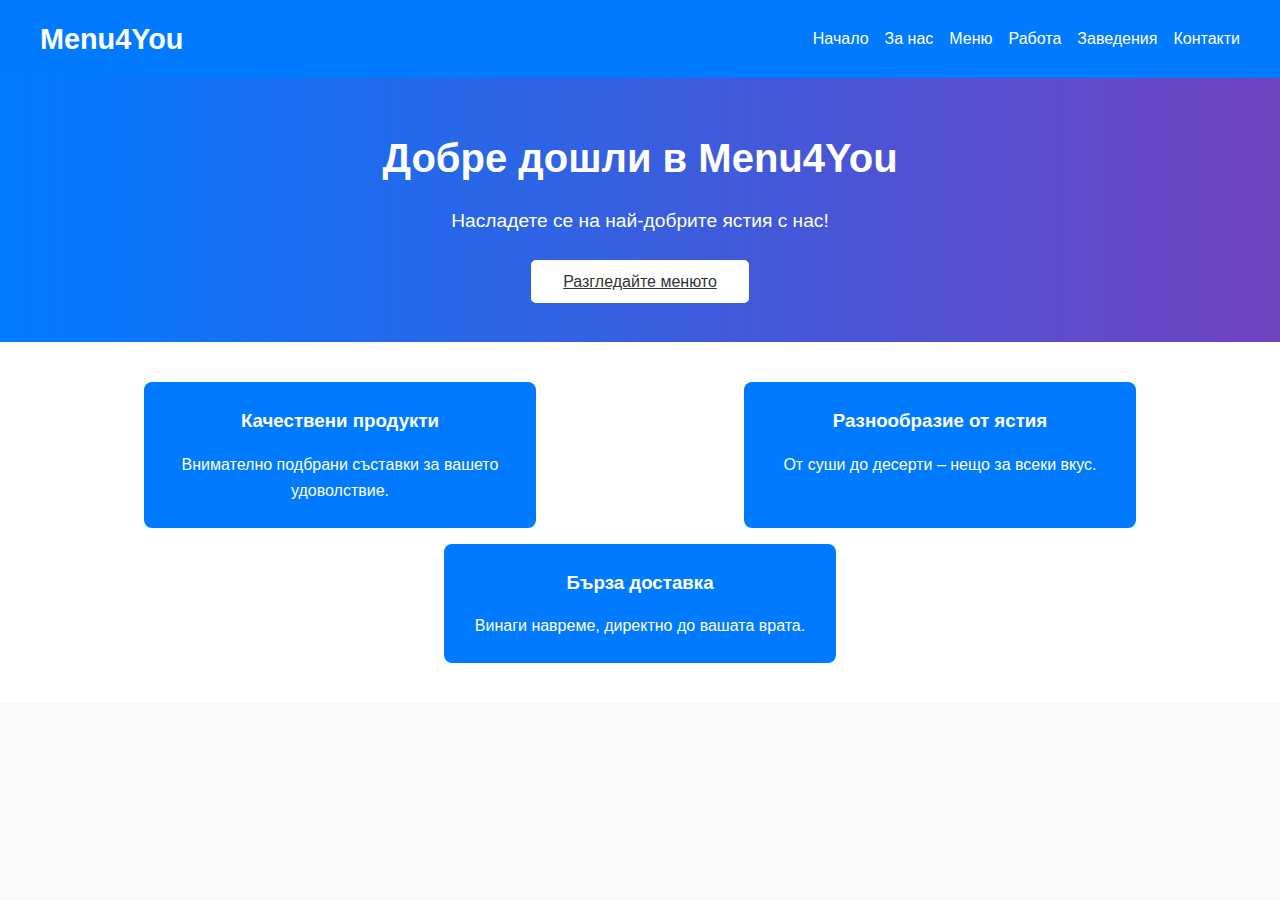
<file: Menu4You/index.html>
<!DOCTYPE html>
<html lang="en">
<head>
    <meta charset="UTF-8">
    <meta name="viewport" content="width=device-width, initial-scale=1.0">
    <title>Menu4you</title>
    <link rel="stylesheet" href="style/index.css">
</head>
<body>
    <header class="site-header">
        <div class="container">
            <div class="logo">
                <h1>Menu<span>4You</span></h1>
            </div>
            <nav class="main-nav">
                <ul>
                    <li><a href="index.html">Начало</a></li>
                    <li><a href="about_us.html">За нас</a></li>
                    <li><a href="menu.html">Меню</a></li>
                    <li><a href="work.html">Работа</a></li>
                    <li><a href="places.html">Заведения</a></li>
                    <li><a href="contacts.html">Контакти</a></li>
                </ul>
            </nav>
        </div>
    </header>
    <main class="hero-section">
    <div class="container">
        <h2>Добре дошли в Menu4You</h2>
        <p>Насладете се на най-добрите ястия с нас!</p>
        <a href="menu.html" class="cta-button">Разгледайте менюто</a>
    </div>
</main>
        </div>
    </main>
    <section class="features-section">
        <div class="container">
            <div class="feature-card">
                <h3>Качествени продукти</h3>
                <p>Внимателно подбрани съставки за вашето удоволствие.</p>
            </div>
            <div class="feature-card">
                <h3>Разнообразие от ястия</h3>
                <p>От суши до десерти – нещо за всеки вкус.</p>
            </div>
            <div class="feature-card">
                <h3>Бърза доставка</h3>
                <p>Винаги навреме, директно до вашата врата.</p>
</body>
</html>
</file>
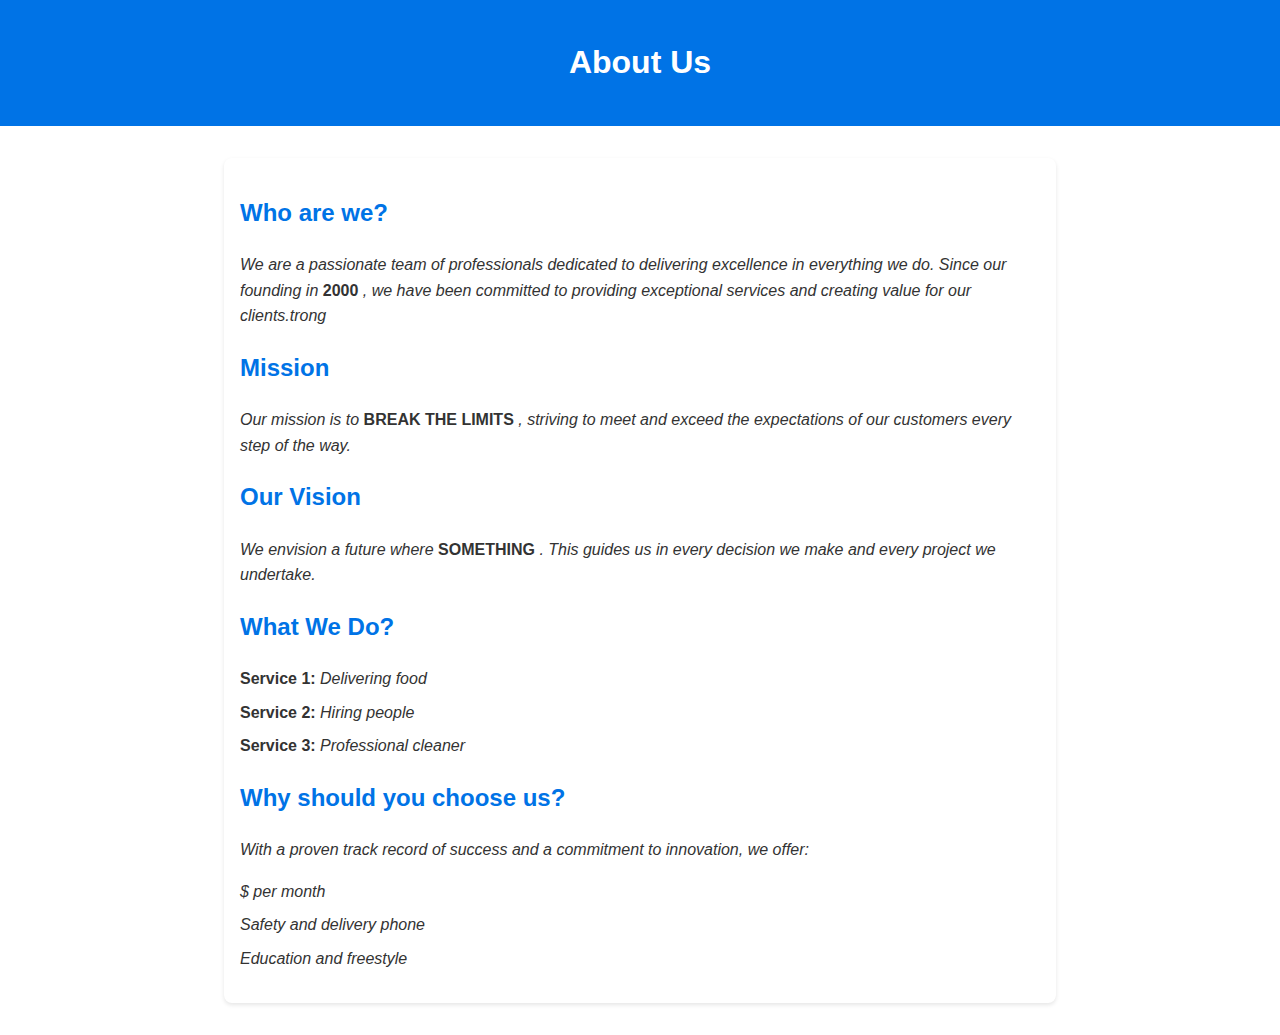
<file: Menu4You/about_us.html>
<!DOCTYPE html>
<html lang="en">
<head>
    <meta charset="UTF-8">
    <meta name="viewport" content="width=device-width, initial-scale=1.0">
    <title>ABOUT Us</title>
    <link rel="stylesheet" href="style/about_us.css">
</head>
<body>
    <header>
        <h1>About Us</h1>
    </header>
    <div class="container">
        <h2><strong>Who are we?</strong></h2>
        <p><i>We are a passionate team of professionals dedicated to delivering excellence in everything we do. Since our founding in</i> <strong>2000</strong> <i>, we have been committed to providing exceptional services and creating value for our clients.trong</i></p>

        <h2><strong>Mission</strong></h2>
        <p><i>Our mission is to </i><strong>BREAK THE LIMITS</strong> <i>, striving to meet and exceed the expectations of our customers every step of the way.</i> </p>

        <h2><strong>Our Vision</strong></h2>
        <p><i>We envision a future where </i> <strong>SOMETHING</strong> <i>. This guides us in every decision we make and every project we undertake.</i></p>

        <h2><strong>What We Do?</strong></h2>
        <ul>
            <li><strong>Service 1:</strong><i> Delivering food</i></li>
            <li><strong>Service 2:</strong><i> Hiring people</i></li>
            <li><strong>Service 3:</strong><i> Professional cleaner</i></li>
        </ul>

        <h2><strong>Why should you choose us?</strong></h2>
        <p><i>With a proven track record of success and a commitment to innovation, we offer:</i></p>
        <ul>
            <li><i>$ per month</i></li>
            <li><i>Safety and delivery phone</i></li>
            <li><i>Education and freestyle</i></li>
        </ul>
    </div>
</body>
</html>
</file>
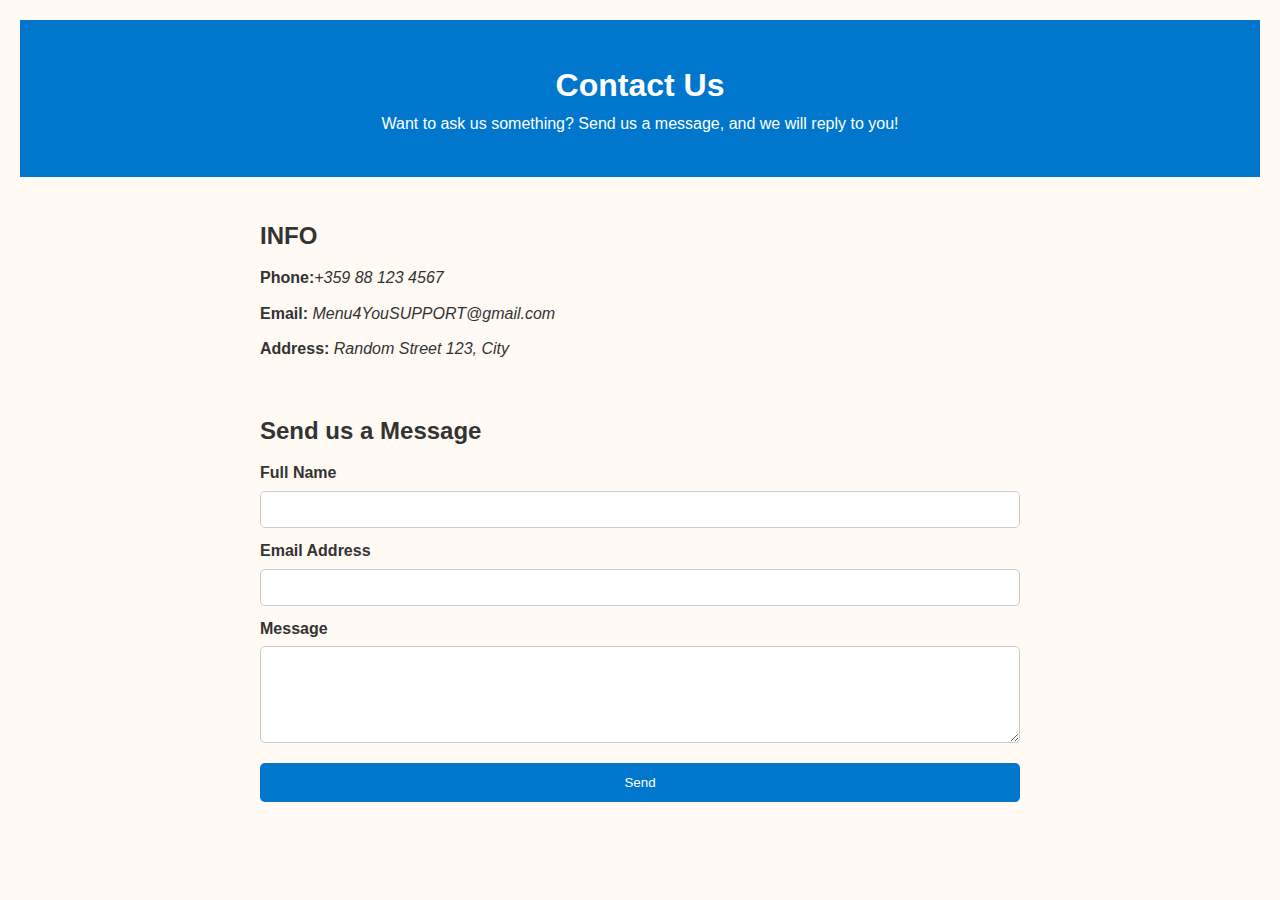
<file: Menu4You/contacts.html>
<!DOCTYPE html>
<html lang="en">
<head>
    <meta charset="UTF-8">
    <meta name="viewport" content="width=device-width, initial-scale=1.0">
    <title>Contact Us</title>
    <link rel="stylesheet" href="style/contacts.css">
</head>
<body>
    <header>
        <h1>Contact Us</h1>
        <p>Want to ask us something? Send us a message, and we will reply to you!</p>
    </header>

    <main>
        <section class="contact-info">
            <h2>INFO</h2>
            <ul>
                <li><strong>Phone:</strong><i>+359 88 123 4567</i></li>
                <li><strong>Email:</strong><i>  Menu4YouSUPPORT@gmail.com</i></li>
                <li><strong>Address:</strong><i> Random Street 123, City</i></li>
            </ul>
        </section>

        <section class="contact-form">
            <h2>Send us a Message</h2>
            <form action="#" method="post">
                <label for="name">Full Name</label>
                <input type="text" id="name" name="name" required>

                <label for="email">Email Address</label>
                <input type="email" id="email" name="email" required>

                <label for="message">Message</label>
                <textarea id="message" name="message" rows="5" required></textarea>

                <button type="submit">Send</button>
            </form>
        </section>
    </main>
</body>
</html>
</file>
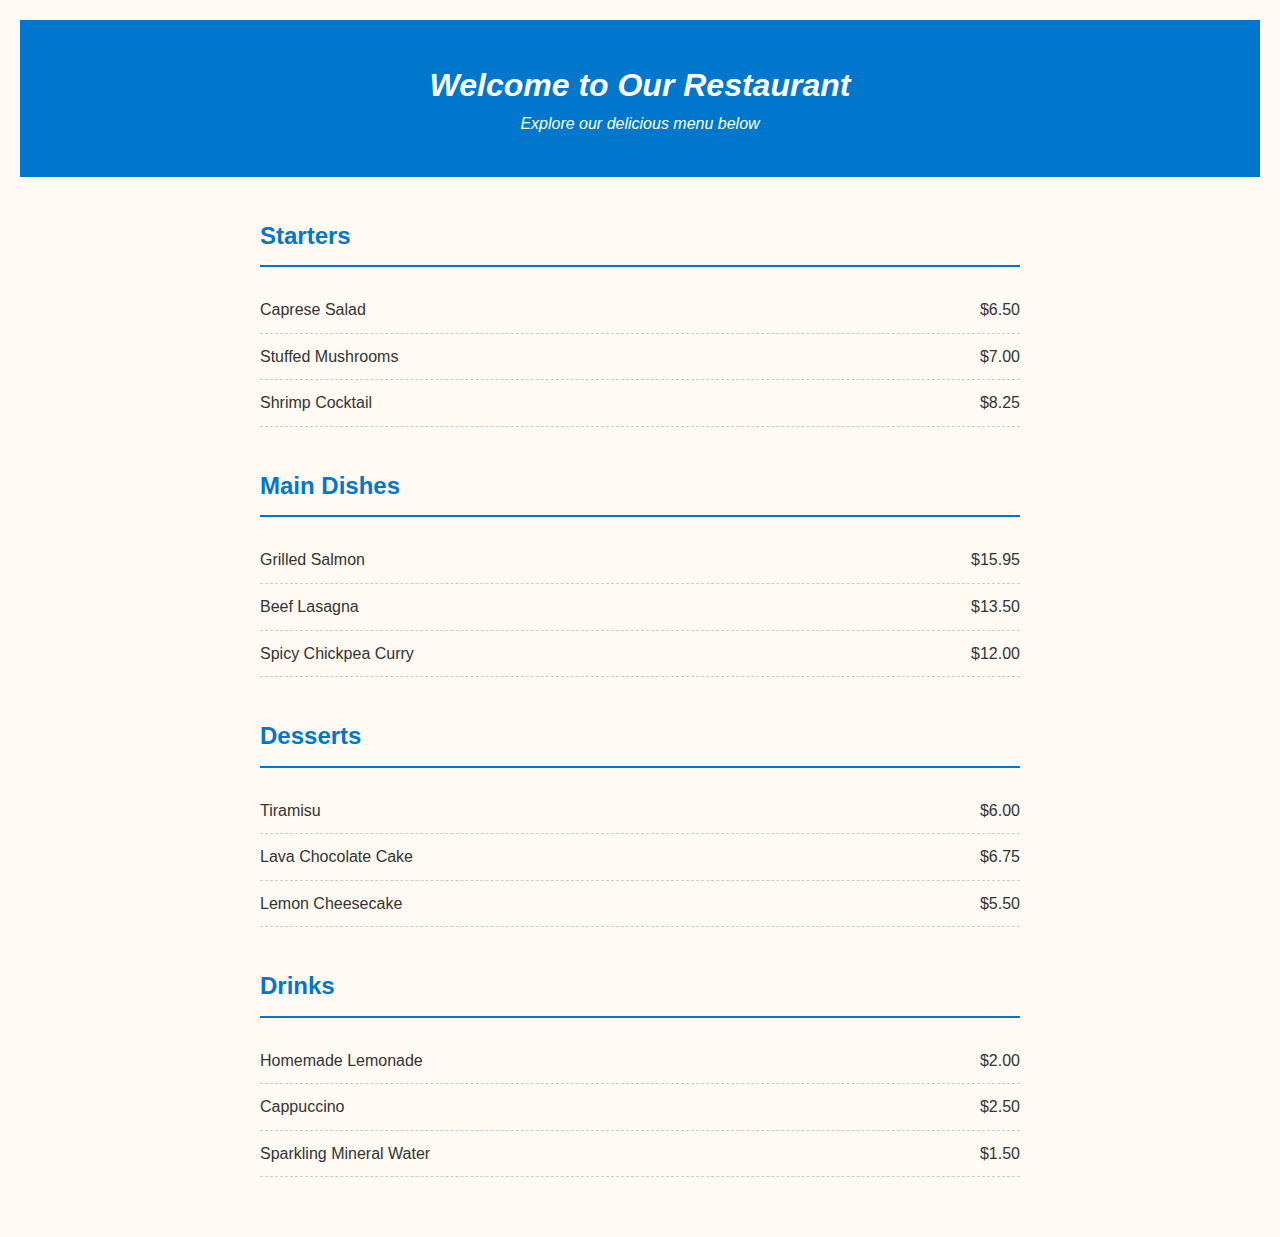
<file: Menu4You/menu.html>
<!DOCTYPE html>
<html lang="en">
<head>
    <meta charset="UTF-8">
    <meta name="viewport" content="width=device-width, initial-scale=1.0">
    <title>Our Menu</title>
    <link rel="stylesheet" href="style/menu.css">
</head>
<body>
    <header>
        <h1><i>Welcome to Our Restaurant</i></h1>
        <p><i>Explore our delicious menu below</i></p>
    </header>

    <main>
        <section class="menu-section">
            <h2>Starters</h2>
            <ul class="menu-list">
                <li>
                    <span>Caprese Salad</span>
                    <span>$6.50</span>
                </li>
                <li>
                    <span>Stuffed Mushrooms</span>
                    <span>$7.00</span>
                </li>
                <li>
                    <span>Shrimp Cocktail</span>
                    <span>$8.25</span>
                </li>
            </ul>
        </section>

        <section class="menu-section">
            <h2>Main Dishes</h2>
            <ul class="menu-list">
                <li>
                    <span>Grilled Salmon</span>
                    <span>$15.95</span>
                </li>
                <li>
                    <span>Beef Lasagna</span>
                    <span>$13.50</span>
                </li>
                <li>
                    <span>Spicy Chickpea Curry</span>
                    <span>$12.00</span>
                </li>
            </ul>
        </section>

        <section class="menu-section">
            <h2>Desserts</h2>
            <ul class="menu-list">
                <li>
                    <span>Tiramisu</span>
                    <span>$6.00</span>
                </li>
                <li>
                    <span>Lava Chocolate Cake</span>
                    <span>$6.75</span>
                </li>
                <li>
                    <span>Lemon Cheesecake</span>
                    <span>$5.50</span>
                </li>
            </ul>
        </section>

        <section class="menu-section">
            <h2>Drinks</h2>
            <ul class="menu-list">
                <li>
                    <span>Homemade Lemonade</span>
                    <span>$2.00</span>
                </li>
                <li>
                    <span>Cappuccino</span>
                    <span>$2.50</span>
                </li>
                <li>
                    <span>Sparkling Mineral Water</span>
                    <span>$1.50</span>
                </li>
            </ul>
        </section>
    </main>
</body>
</html>
</file>
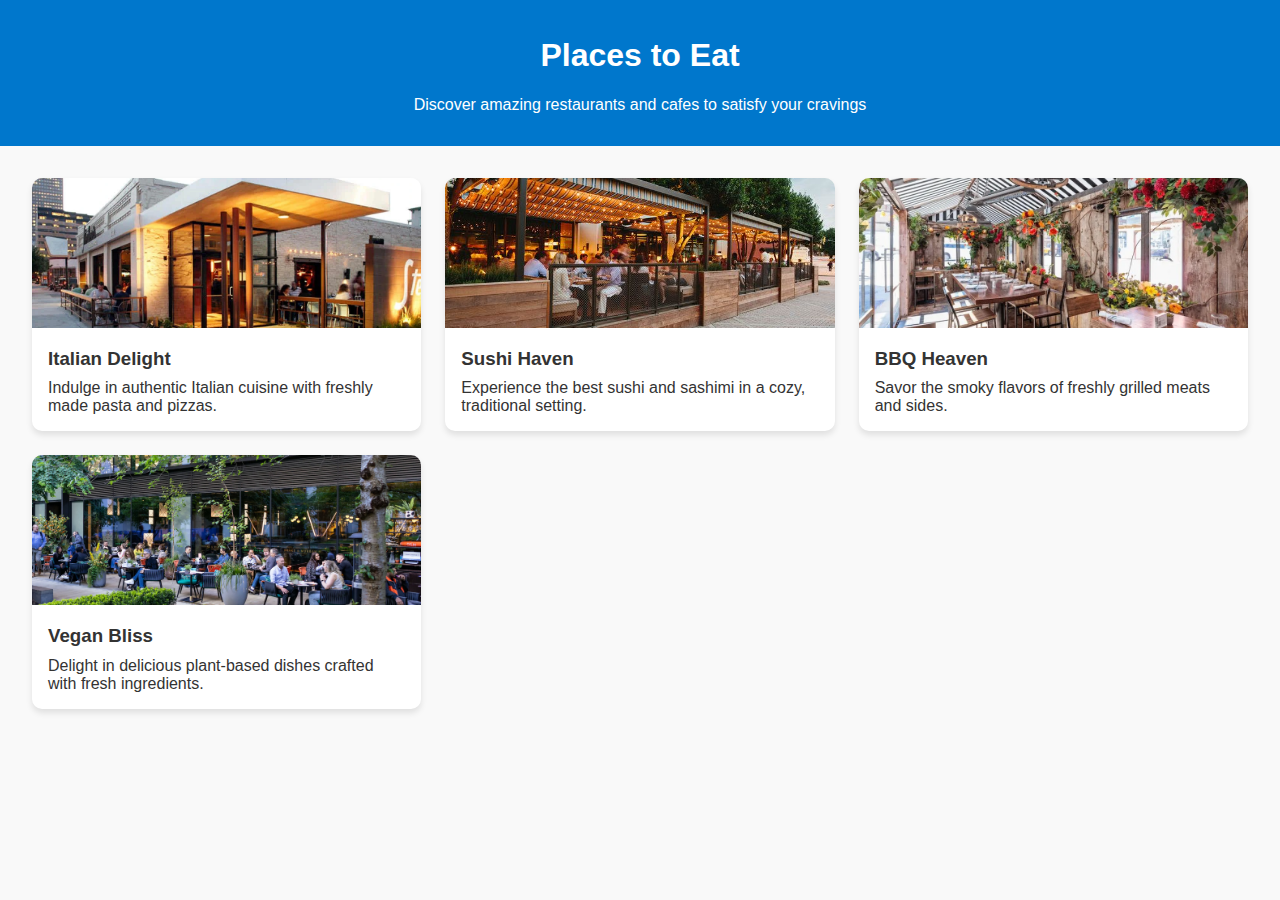
<file: Menu4You/places.html>
<!DOCTYPE html>
<html lang="en">
<head>
    <meta charset="UTF-8">
    <meta name="viewport" content="width=device-width, initial-scale=1.0">
    <title>Places to Eat</title>
    <link rel="stylesheet" href="style/places.css">
</head>
<body>
    <header>
        <h1><strong>Places to Eat</strong></h1>
        <p>Discover amazing restaurants and cafes to satisfy your cravings</p>
    </header>

    <div class="container">
        <div class="card">
            <img src="images/restaurant.webp" alt="Restaurant 1">
            <div class="card-content">
                <h3>Italian Delight</h3>
                <p>Indulge in authentic Italian cuisine with freshly made pasta and pizzas.</p>
            </div>
        </div>

        <div class="card">
            <img src="images/restaurant_2.jpg" alt="Restaurant 2">
            <div class="card-content">
                <h3>Sushi Haven</h3>
                <p>Experience the best sushi and sashimi in a cozy, traditional setting.</p>
            </div>
        </div>

        <div class="card">
            <img src="images/restaurant_3.webp" alt="Restaurant 3">
            <div class="card-content">
                <h3>BBQ Heaven</h3>
                <p>Savor the smoky flavors of freshly grilled meats and sides.</p>
            </div>
        </div>

        <div class="card">
            <img src="images/restaurant_4.webp" alt="Restaurant 4">
            <div class="card-content">
                <h3>Vegan Bliss</h3>
                <p>Delight in delicious plant-based dishes crafted with fresh ingredients.</p>
            </div>
        </div>
    </div>
</body>
</html>
</file>
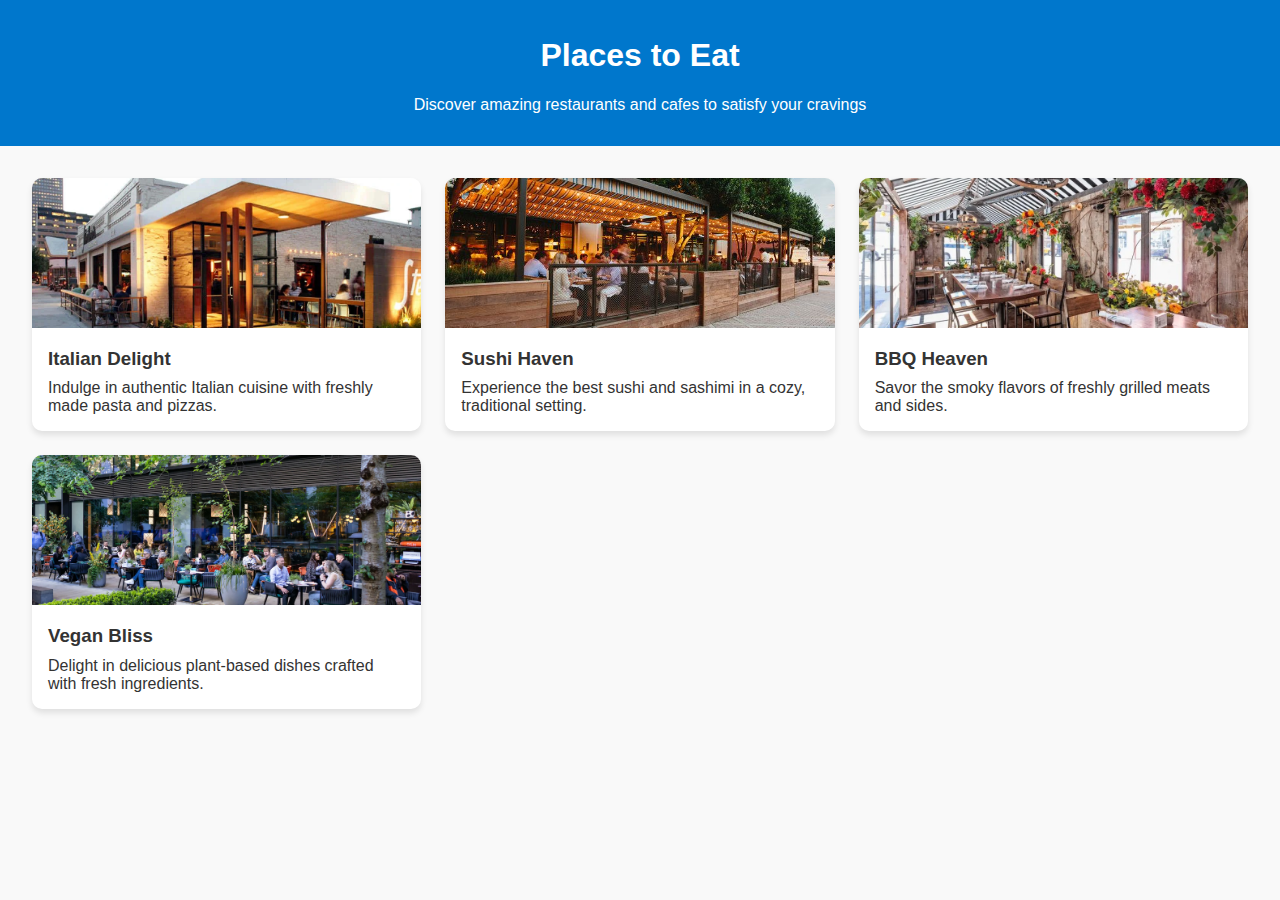
<file: Menu4You/work.html>
<!DOCTYPE html>
<html lang="en">
<head>
    <meta charset="UTF-8">
    <meta name="viewport" content="width=device-width, initial-scale=1.0">
    <title>Places to Eat</title>
    <link rel="stylesheet" href="style/work.css">
</head>
<body>
    <header>
        <h1><strong>Places to Eat</strong></h1>
        <p>Discover amazing restaurants and cafes to satisfy your cravings</p>
    </header>

    <div class="container">
        <div class="card">
            <img src="images/restaurant.webp" alt="Restaurant 1">
            <div class="card-content">
                <h3>Italian Delight</h3>
                <p>Indulge in authentic Italian cuisine with freshly made pasta and pizzas.</p>
            </div>
        </div>

        <div class="card">
            <img src="images/restaurant_2.jpg" alt="Restaurant 2">
            <div class="card-content">
                <h3>Sushi Haven</h3>
                <p>Experience the best sushi and sashimi in a cozy, traditional setting.</p>
            </div>
        </div>

        <div class="card">
            <img src="images/restaurant_3.webp" alt="Restaurant 3">
            <div class="card-content">
                <h3>BBQ Heaven</h3>
                <p>Savor the smoky flavors of freshly grilled meats and sides.</p>
            </div>
        </div>

        <div class="card">
            <img src="images/restaurant_4.webp" alt="Restaurant 4">
            <div class="card-content">
                <h3>Vegan Bliss</h3>
                <p>Delight in delicious plant-based dishes crafted with fresh ingredients.</p>
            </div>
        </div>
    </div>
</body>
</html>
</file>
<file: Menu4You/style/index.css>
body, h1, h2, h3, p, ul, li {
    margin: 0;
    padding: 0;
    list-style: none;
    box-sizing: border-box;
}

body {
    font-family: Arial, sans-serif;
    line-height: 1.6;
    background-color: #f8f9fa;
    color: #333;
}

.site-header {
    background-color: #007bff;
    color: #fff;
    padding: 1rem 0;
}

.site-header .container {
    display: flex;
    justify-content: space-between;
    align-items: center;
    max-width: 1200px;
    margin: 0 auto;
    padding: 0 1rem;
}

.site-header .logo h1 {
    font-size: 1.8rem;
    font-weight: bold;
}

.site-header .logo span {
    color: #ffffff;
}

.main-nav ul {
    display: flex;
    gap: 1rem;
}

.main-nav a {
    color: #fff;
    text-decoration: none;
    font-size: 1rem;
}

.main-nav a:hover {
    text-decoration: underline;
}


.hero-section {
    background: linear-gradient(90deg, #007bff, #6f42c1);
    color: #fff;
    text-align: center;
    padding: 3rem 1rem;
}

.hero-section h2 {
    font-size: 2.5rem;
    margin-bottom: 1rem;
}

.hero-section p {
    font-size: 1.2rem;
    margin-bottom: 2rem;
}

.cta-button {
    padding: 0.8rem 2rem;
    background-color: #ffffff;
    color: #333;
    border: none;
    font-size: 1rem;
    cursor: pointer;
    border-radius: 5px;
}

.cta-button:hover {
    background-color: #eeeeee;
}

/* Features Section */
.features-section {
    background-color: #fff;
    padding: 2rem 1rem;
    text-align: center;
}

.features-section .container {
    display: flex;
    justify-content: space-around;
    flex-wrap: wrap;
    max-width: 1200px;
    margin: 0 auto;
}

.feature-card {
    background: #007bff;
    color: #fff;
    padding: 1.5rem;
    border-radius: 8px;
    margin: 0.5rem;
    flex: 1 1 calc(30% - 1rem);
    max-width: calc(30% - 1rem);
    text-align: center;
}

.feature-card h3 {
    margin-bottom: 1rem;
}

.feature-card p {
    font-size: 1rem;
}

/* Footer */
.site-footer {
    background-color: #333;
    color: #fff;
    padding: 1rem 0;
    text-align: center;
}
</file>
<file: Menu4You/style/about_us.css>
body {
    font-family: Arial, sans-serif;
    margin: 0;
    padding: 0;
    line-height: 1.6;
    color: #333;
    background-color: #ffffff;
}

header {
    background: #0073e6;
    color: #fff;
    padding: 1rem 0;
    text-align: center;
}

.container {
    max-width: 800px;
    margin: 2rem auto;
    padding: 1rem;
    background: #fff;
    border-radius: 8px;
    box-shadow: 0 2px 4px rgba(0, 0, 0, 0.1);
}

h1 {
    color: #ffffff;
}

h2 {
    color:#0073e6
}

ul {
    list-style: none;
    padding: 0;
}

ul li {
    margin: 0.5rem 0;
}
</file>
<file: Menu4You/style/contacts.css>
* {
    margin: 0;
    padding: 0;
    box-sizing: border-box;
    font-family: 'Segoe UI', Tahoma, Geneva, Verdana, sans-serif;
}

body {
    background-color: #fffaf4;
    color: #333;
    line-height: 1.6;
    padding: 20px;
}

header {
    text-align: center;
    padding: 40px 20px;
    background-color: #0077cc;
    color: white;
}

main {
    display: flex;
    flex-direction: column;
    gap: 40px;
    max-width: 800px;
    margin: 40px auto;
    padding: 0 20px;
}

.contact-info ul {
    list-style: none;
    padding: 0;
}

.contact-info li {
    margin: 10px 0;
}

.contact-form form {
    display: flex;
    flex-direction: column;
}

.contact-form label {
    margin: 10px 0 5px;
    font-weight: bold;
}

.contact-form input,
.contact-form textarea {
    padding: 10px;
    border: 1px solid #ccc;
    border-radius: 5px;
}

.contact-form button {
    margin-top: 20px;
    padding: 12px;
    background-color: #0077cc;
    color: white;
    border: none;
    border-radius: 5px;
    cursor: pointer;
}

.contact-form button:hover {
    background-color: #005fa3;
}

footer {
    text-align: center;
    margin-top: 40px;
    padding: 20px;
    background-color: #eee;
}
</file>
<file: Menu4You/style/menu.css>
* {
    margin: 0;
    padding: 0;
    box-sizing: border-box;
}

body {
    font-family: 'Segoe UI', sans-serif;
    background-color: #fffaf4;
    color: #333;
    line-height: 1.6;
    padding: 20px;
}

header {
    background-color: #0077cc;
    color: white;
    text-align: center;
    padding: 40px 20px;
}

main {
    max-width: 800px;
    margin: 40px auto;
    padding: 0 20px;
}

.menu-section {
    margin-bottom: 40px;
}

.menu-section h2 {
    border-bottom: 2px solid #0077cc;
    padding-bottom: 10px;
    margin-bottom: 20px;
    color: #0077cc;
}

.menu-list {
    list-style: none;
}

.menu-list li {
    display: flex;
    justify-content: space-between;
    padding: 10px 0;
    border-bottom: 1px dashed #ccc;
}

.menu-list li span:first-child {
    font-weight: 500;
}

footer {
    text-align: center;
    padding: 20px;
    background-color: #f3f3f3;
    margin-top: 40px;
}
</file>
<file: Menu4You/style/places.css>
body {
    font-family: Arial, sans-serif;
    margin: 0;
    padding: 0;
    background-color: #f9f9f9;
    color: #333;
}

header {
    background-color: #0077cc;
    color: white;
    padding: 1em 0;
    text-align: center;
}

.container {
    padding: 2em;
    display: grid;
    grid-template-columns: repeat(auto-fill, minmax(300px, 1fr));
    gap: 1.5em;
}

.card {
    background: white;
    border-radius: 10px;
    box-shadow: 0 4px 6px rgba(0, 0, 0, 0.1);
    overflow: hidden;
    transition: transform 0.2s;
}

.card:hover {
    transform: scale(1.05);
}

.card img {
    width: 100%;
    height: 150px; /* Smaller height for images */
    object-fit: cover;
}

.card-content {
    padding: 1em;
}

.card-content h3 {
    margin: 0 0 0.5em;
}

.card-content p {
    margin: 0;
}
</file>
<file: Menu4You/style/work.css>
body {
    font-family: Arial, sans-serif;
    margin: 0;
    padding: 0;
    background-color: #f9f9f9;
    color: #333;
}

header {
    background-color: #0077cc;
    color: white;
    padding: 1em 0;
    text-align: center;
}

.container {
    padding: 2em;
    display: grid;
    grid-template-columns: repeat(auto-fill, minmax(300px, 1fr));
    gap: 1.5em;
}

.card {
    background: white;
    border-radius: 10px;
    box-shadow: 0 4px 6px rgba(0, 0, 0, 0.1);
    overflow: hidden;
    transition: transform 0.2s;
}

.card:hover {
    transform: scale(1.05);
}

.card img {
    width: 100%;
    height: 150px; /* Smaller height for images */
    object-fit: cover;
}

.card-content {
    padding: 1em;
}

.card-content h3 {
    margin: 0 0 0.5em;
}

.card-content p {
    margin: 0;
}
</file>
